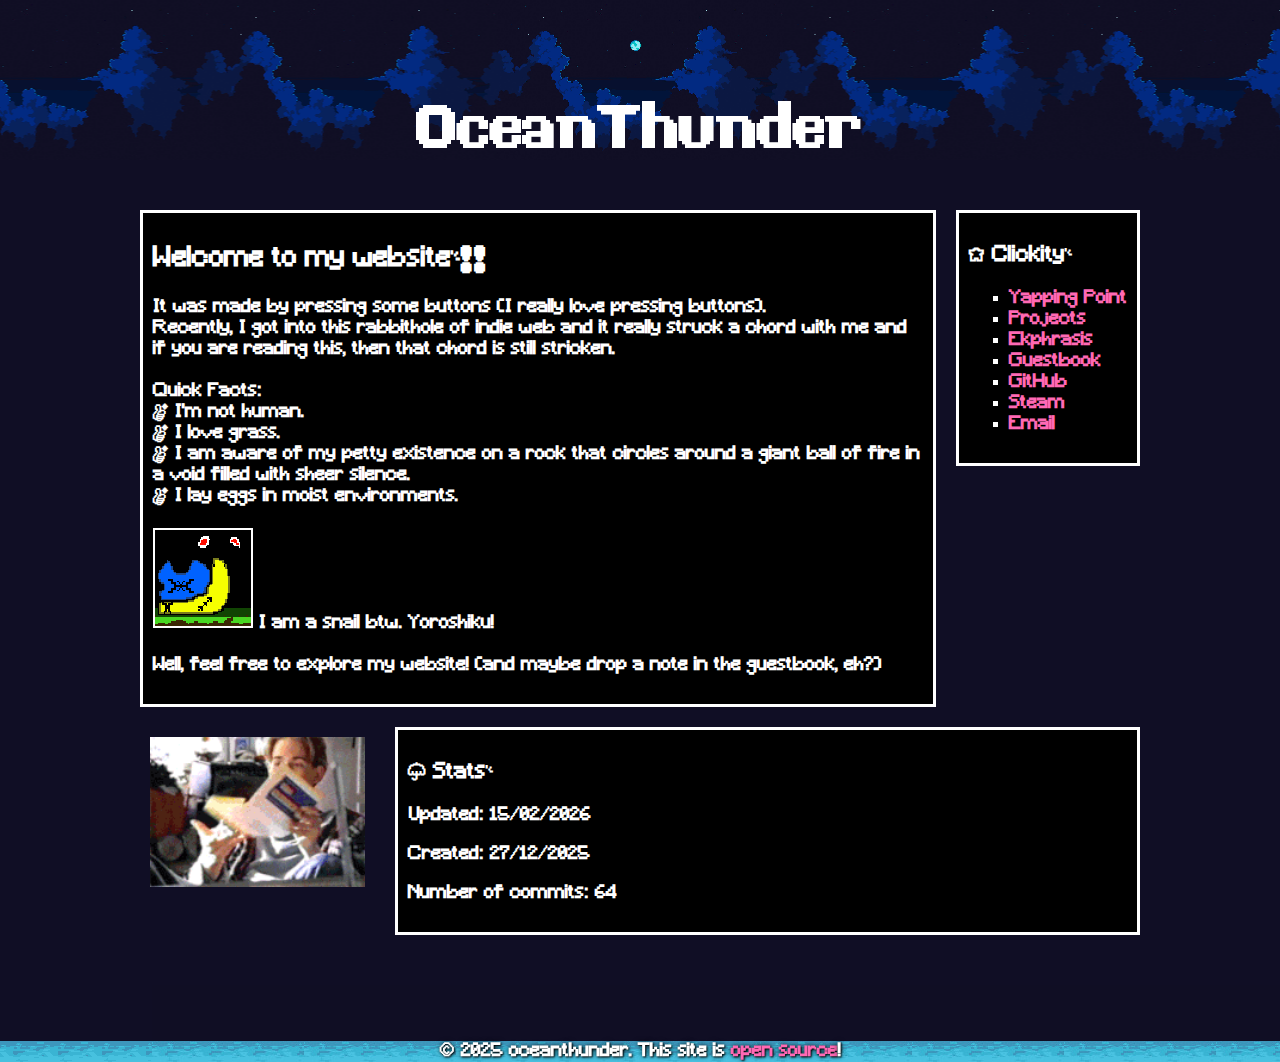
<file: index.html>
<!DOCTYPE html>
<html lang="en">
<head>
<title>Ocean Thunder</title>
<link rel="stylesheet" href="styles.css">
<script src="scripts.js"></script>
<link rel="apple-touch-icon" sizes="180x180" href="/assets/favicons/apple-touch-icon.png">
<link rel="icon" type="image/png" sizes="32x32" href="/assets/favicons/favicon-32x32.png">
<link rel="icon" type="image/png" sizes="16x16" href="/assets/favicons/favicon-16x16.png">
<link rel="manifest" href="/assets/favicons/site.webmanifest">


</head>
<body>		
<header><h1><a href="index.html"<span id="ocean">Ocean</span><span id="thunder">Thunder</span></h1></a></header>



	<div class="box">
		<main id="welcome">
			<h2>Welcome to my website<span id="emoji">zx</span></h2>
			<p>
			It was made by pressing some buttons (I really love pressing buttons).
			<br>
			Recently, I got into this rabbithole of indie web and it really struck a chord with me
			and if you are reading this, then that chord is still stricken.
			<br>
			<br>
			Quick Facts:
			<br>
			<span id="emoji">m</span> I'm not human.
			<br>
			<span id="emoji">m</span> I love grass.
			<br>
			<span id="emoji">m</span> I am aware of my petty existence on a rock that circles around a giant
			ball of fire in a void filled with sheer silence.
			<br>
			<span id="emoji">m</span> I lay eggs in moist environments. 
			<br>
			<br>
			<img id="snail" src="assets/snail.png"> I am a snail btw. Yoroshiku!
			<br>
			<br>
			Well, feel free to explore my website! (and maybe drop a note in the guestbook, eh?)
			</p>
		</main>

		<nav id="links"><h3><span id="emoji">F</span> Clickity<span id="emoji">z</span></h3>
			<ul>
				<li><a href="yap.html">Yapping Point</a></li>
				<li><a href="projects.html">Projects</a></li>
				<li><a href="ekphrasis.html">Ekphrasis</a></li>
				<li><a href="https://oceanthunder.atabook.org">Guestbook</a></li>
				<li><a href="https://www.github.com/oceanthunder">GitHub<a></li>
				<li><a href="https://steamcommunity.com/id/oceanthunder/">Steam<a></li>
				<li><a href="mailto:admin@oceanthunder.dev">Email</a></li>
			</ul>
		</nav>

		<nav id="gifs" title="stuff i like">
		</nav>
		<main id="stats">
			<h3><span id="emoji">c</span> Stats<span id="emoji">z</span></h3>
			<p>Updated: 15/02/2026</p>
			<p>Created: 27/12/2025</p>
			<p>Number of commits: 64</p>
		</main>
	</div> 




<footer>&#169; 2025 oceanthunder. This site is&nbsp;<a href="https://github.com/oceanthunder/oceanthunder.github.io"> open source</a>!</footer>

<script data-goatcounter="https://oceanthunder.goatcounter.com/count"
        async src="https://gc.zgo.at/count.js"></script>

</body>
</html>
</file>
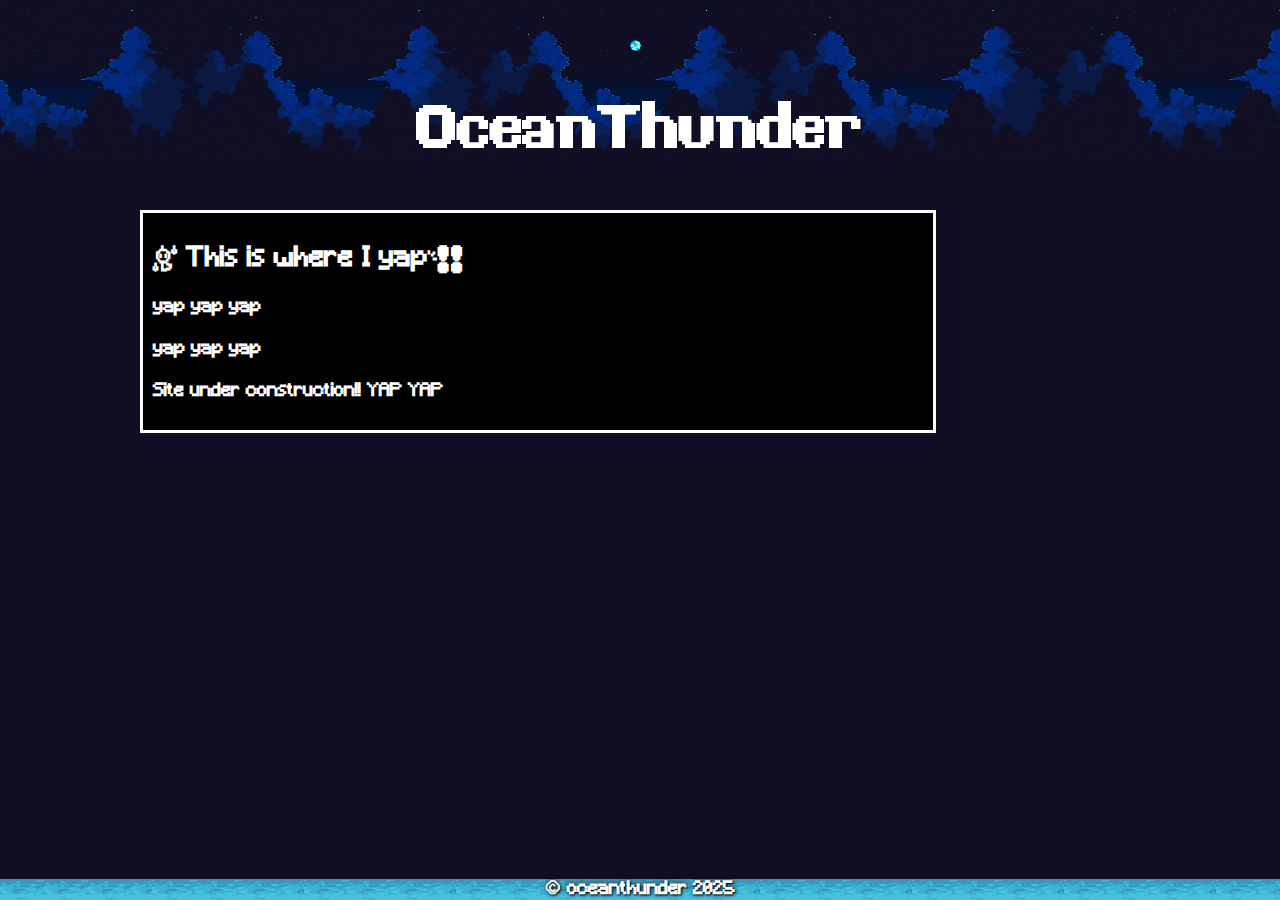
<file: about.html>
<!DOCTYPE html>

<html lang="en">
	<head>
		<title>Ocean Thunder</title>
		<link rel="stylesheet" href="styles.css">
		<script src="scripts.js"></script>
	</head>
	<body>
 		
			<header><h1><span id="ocean">Ocean</span><span id="thunder">Thunder</span></h1></header>




		<div class="box">
			<main id="welcome">
				<h2><span id="emoji">b</span> This is where I yap<span id="emoji">zx</span></h2>
				<p>
				yap yap yap
				<br>
				<br>
				yap yap yap
				<br>
				<br>
				Site under construction!! YAP YAP
				</p>
			</main>
		</div> 

			<footer>&#169; oceanthunder 2025</footer>
	</body>
</html>
</file>
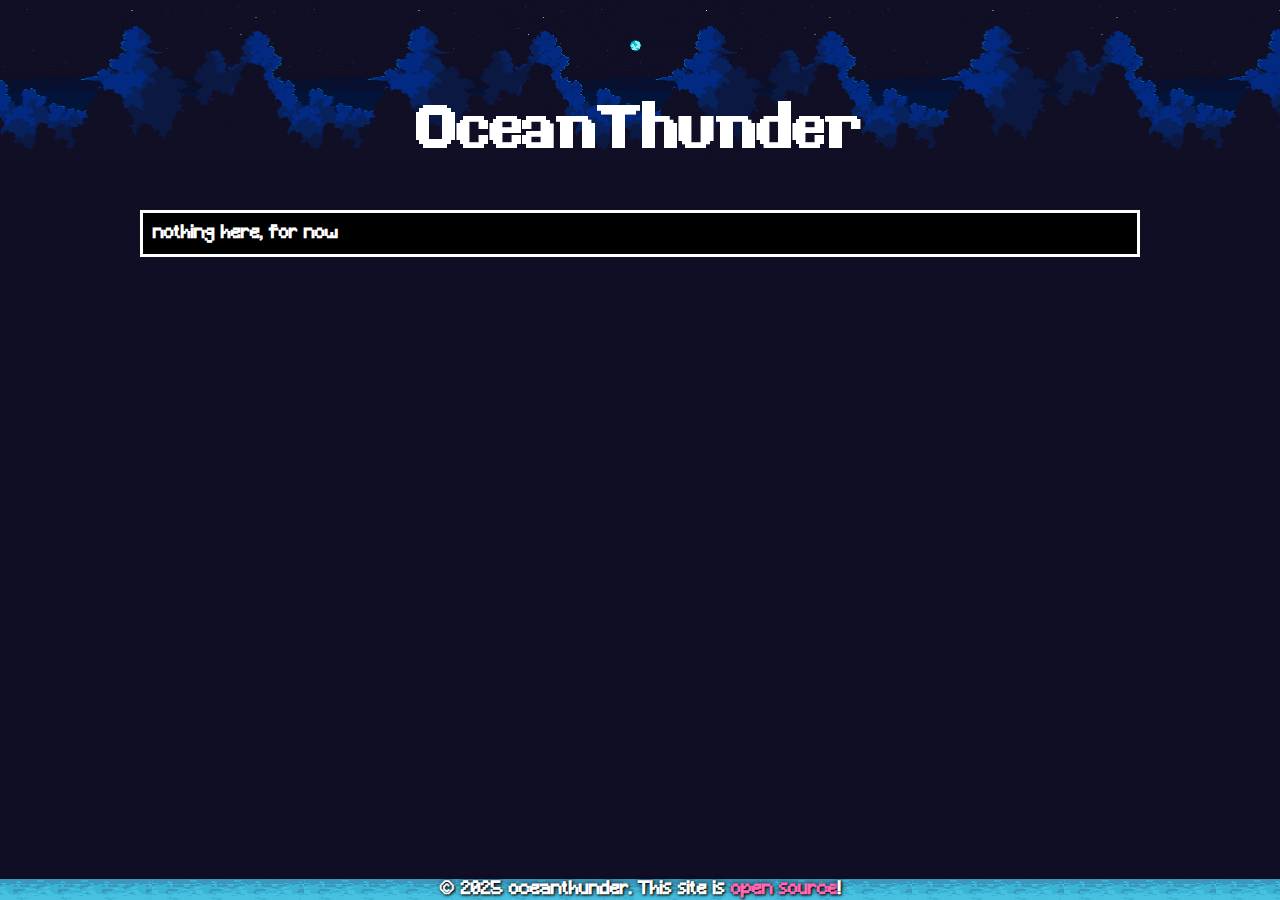
<file: blog.html>
<!DOCTYPE html>
<html lang="en">
<head>
<title>Ocean Thunder</title>
<link rel="stylesheet" href="styles.css">
<script src="scripts.js"></script>
</head>
<body> 		
<header><h1><a href="index.html"<span id="ocean">Ocean</span><span id="thunder">Thunder</span></h1></a></header>



	<div class="box">
		<main id="about">
			nothing here, for now
	</div> 

		

<footer>&#169; 2025 oceanthunder. This site is&nbsp;<a href="https://github.com/oceanthunder/oceanthunder.github.io"> open source</a>!</footer>
</body>
</html>
</file>
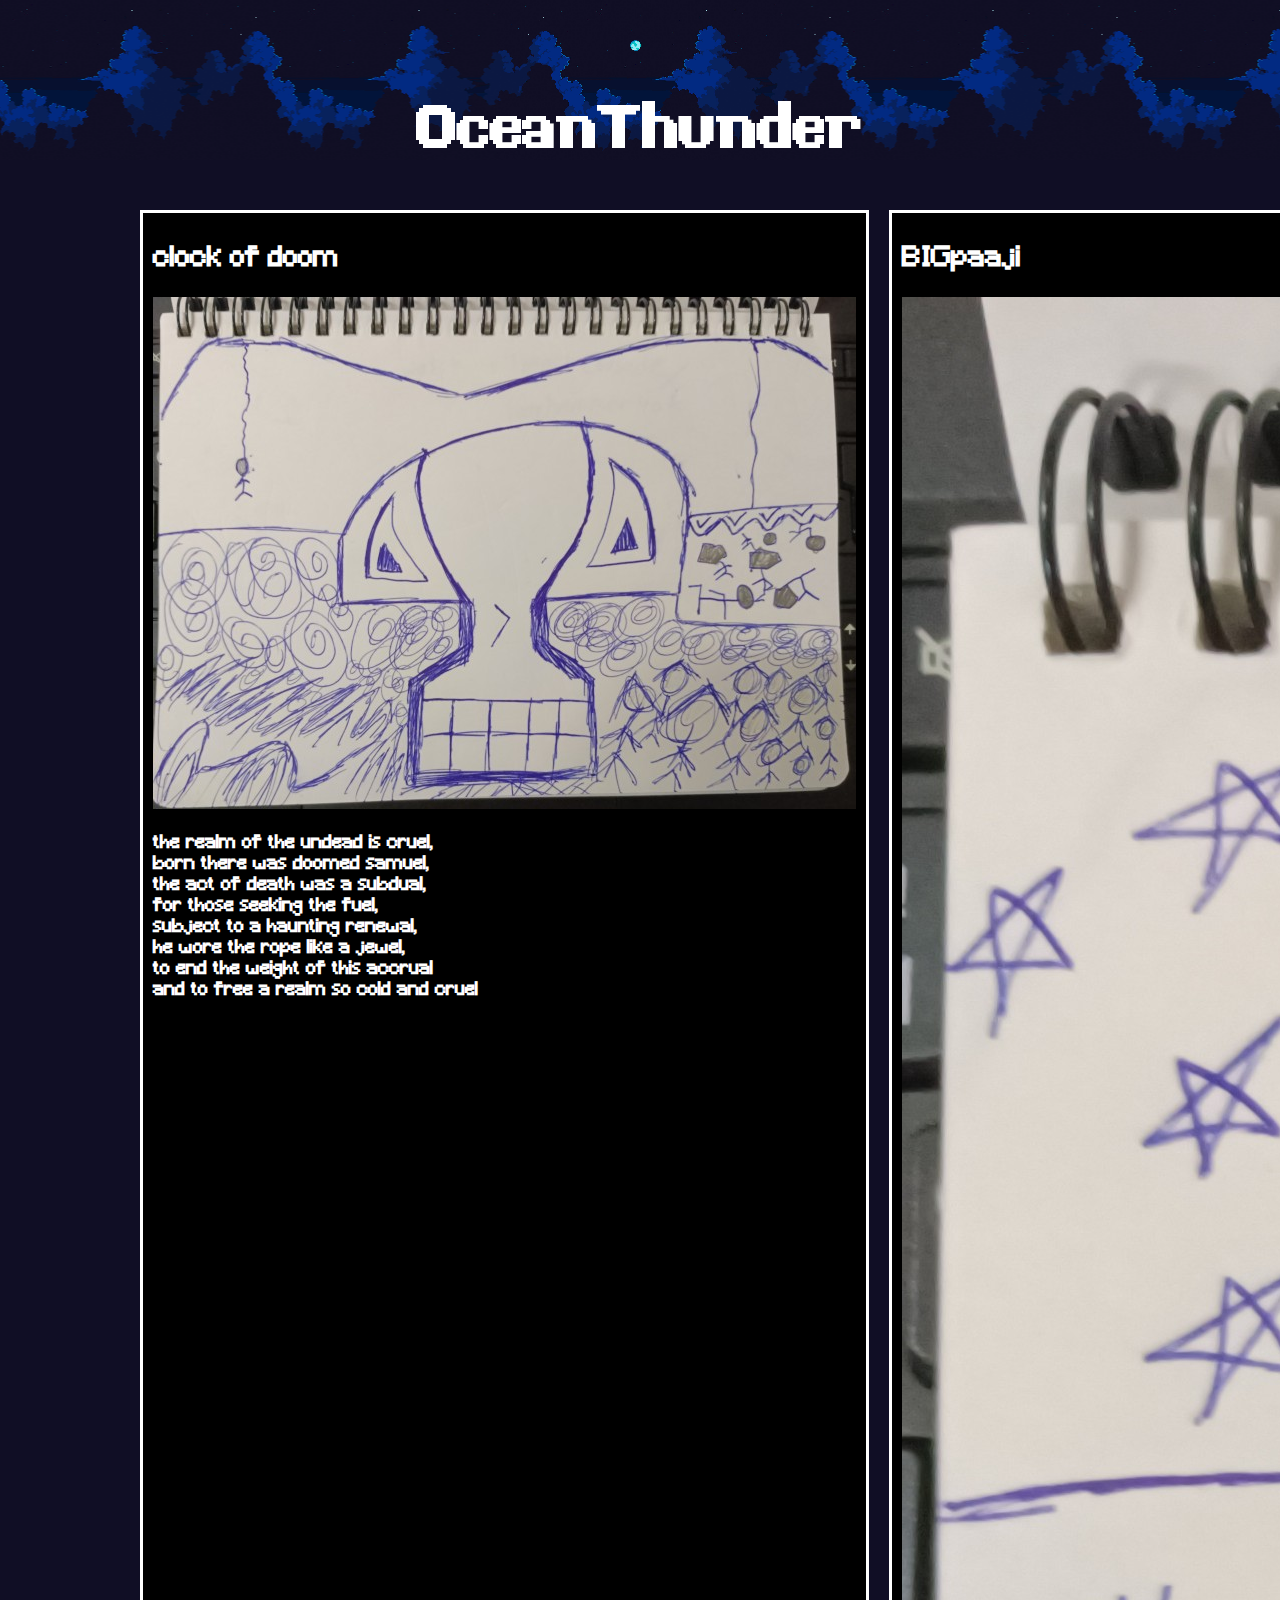
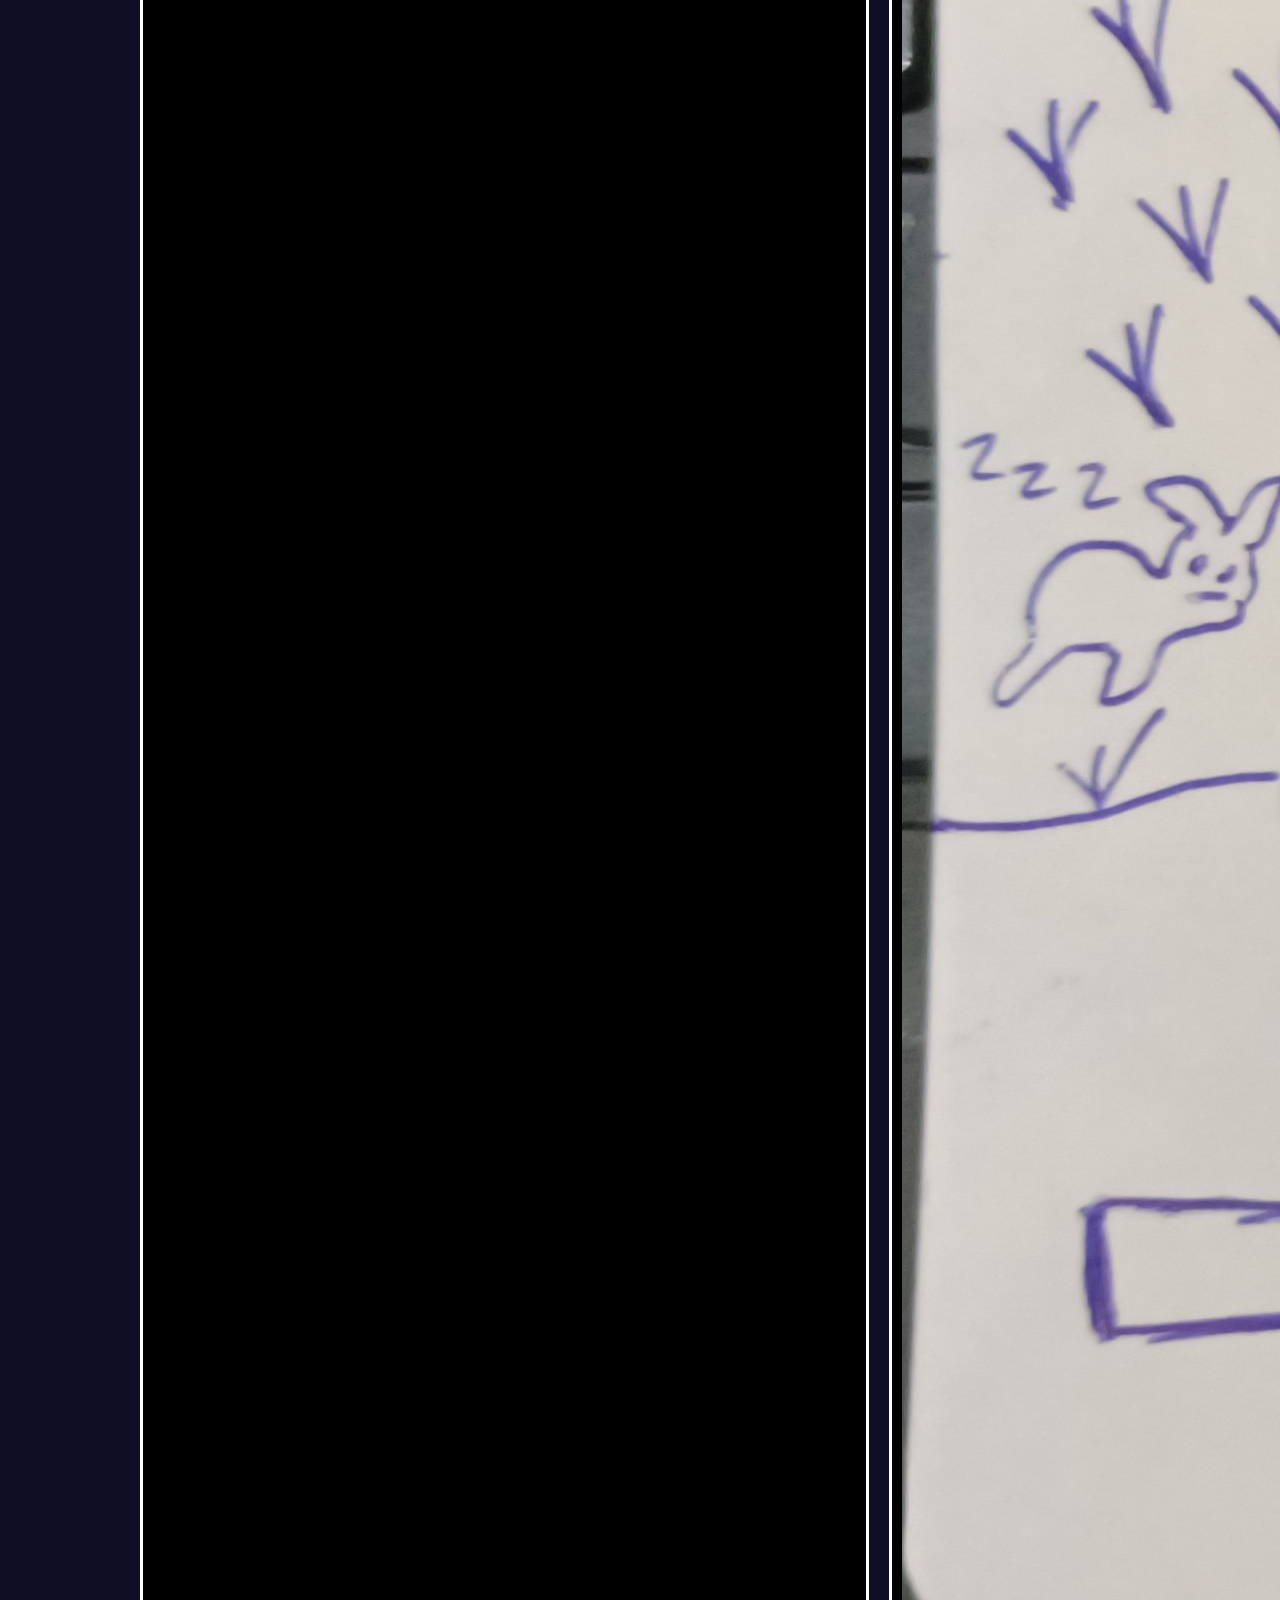
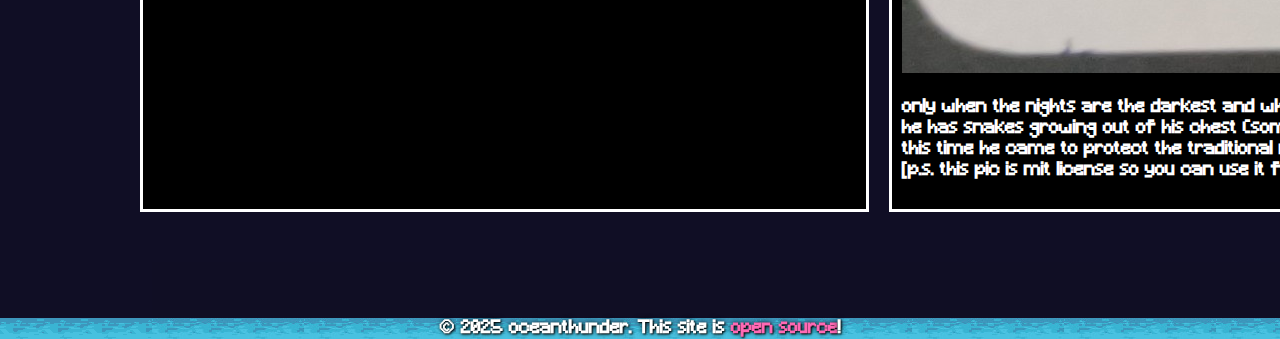
<file: ekphrasis.html>
<!DOCTYPE html>
<html lang="en">
<head>
<title>Ocean Thunder</title>
<link rel="stylesheet" href="styles.css">
<script src="scripts.js"></script>
<link rel="apple-touch-icon" sizes="180x180" href="/assets/favicons/apple-touch-icon.png">
<link rel="icon" type="image/png" sizes="32x32" href="/assets/favicons/favicon-32x32.png">
<link rel="icon" type="image/png" sizes="16x16" href="/assets/favicons/favicon-16x16.png">
<link rel="manifest" href="/assets/favicons/site.webmanifest">


</head>
<body> 		
<header><h1><a href="index.html"<span id="ocean">Ocean</span><span id="thunder">Thunder</span></h1></a></header>



	<div class="box">

		<main class="ekphrasis">
			<h2>clock of doom</h2>
			<img src="assets/doodles/doom.jpeg">
			</a>
			<p>
			the realm of the undead is cruel, 
			<br>
			born there was doomed samuel,
			<br>
			the act of death was a subdual,
			<br>
			for those seeking the fuel, 
			<br>
			subject to a haunting renewal,
			<br>
			he wore the rope like a jewel,
			<br>
			to end the weight of this accrual 
			<br>
			and to free a realm so cold and cruel
			</p>
		</main>

		<main class="ekphrasis">
			<h2>BIGpaaji</h2>
			<img src="assets/doodles/bigfoot.jpeg">
			</a>
			<p>
			only when the nights are the darkest and when the air is filled with terror does BIGpaaji appear.
			<br>
			he has snakes growing out of his chest (some say they are hair, but that's a stupid hypothesis since
			he shaves every single day) and he wears suspenders becuase he always forgets the damned leg day.
			<br>
			this time he came to protect the traditional race between the tortoise and the rabbit, on a starry
			night.
			<br>
			[p.s. this pic is mit license so you can use it freely but don't remove the mit tag because if you do,
			BIGpaaji would be upset! (he likes everything mit)]
			</p>
		</main>

		<main class="ekphrasis">
			<h2>bongozaki: the departure</h2>
			<img src="assets/doodles/bongo.jpeg">
			</a>
			<p>
			bongo cat just got thrown out of the plane by miyazaki!
			<br>
			but can you blame miyazaki for that?? i mean he was going on a war against the bongos and he didn't 
			want the bongo cat to see the destruction of bongopia...
			<br>
			with a heavy heart miyazaki departs, the sunset signifying this depressing departure towards a new
			future without the bongs and bongers, and the clouds vibing to the last of the bongos.
			</p>
		</main>	

	</div> 

		

<footer>&#169; 2025 oceanthunder. This site is&nbsp;<a href="https://github.com/oceanthunder/oceanthunder.github.io"> open source</a>!</footer>
</body>
</html>
</file>
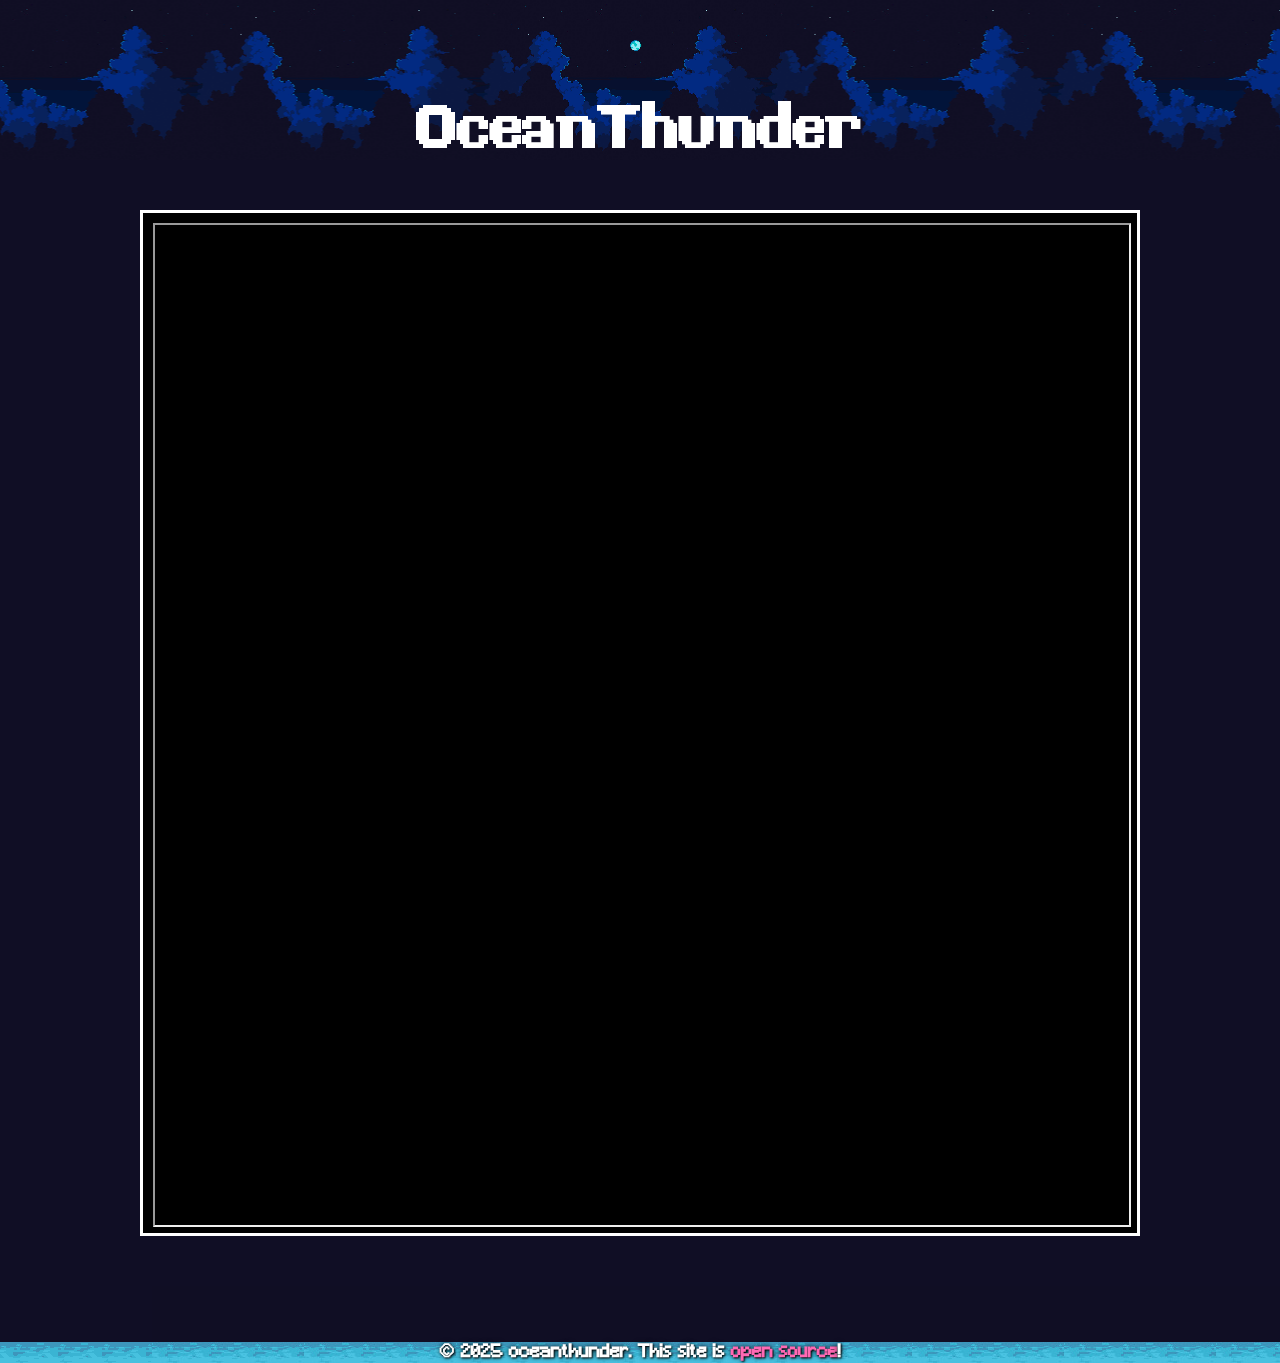
<file: guestbook.html>
<!DOCTYPE html>

<html lang="en">
	<head>
		<title>Ocean Thunder</title>
		<link rel="stylesheet" href="styles.css">
		<script src="scripts.js"></script>
	</head>
	<body>
 		
			<header><h1><span id="ocean">Ocean</span><span id="thunder">Thunder</span></h1></header>




		<div class="box">
			<main id="guest">
				<iframe src="https://oceanthunder.atabook.org/"></iframe>
			</main>
		</div> 

		<footer>&#169; 2025 oceanthunder. This site is&nbsp;<a href="https://github.com/oceanthunder/oceanthunder.github.io"> open source</a>!</footer>
	</body>
</html>
</file>
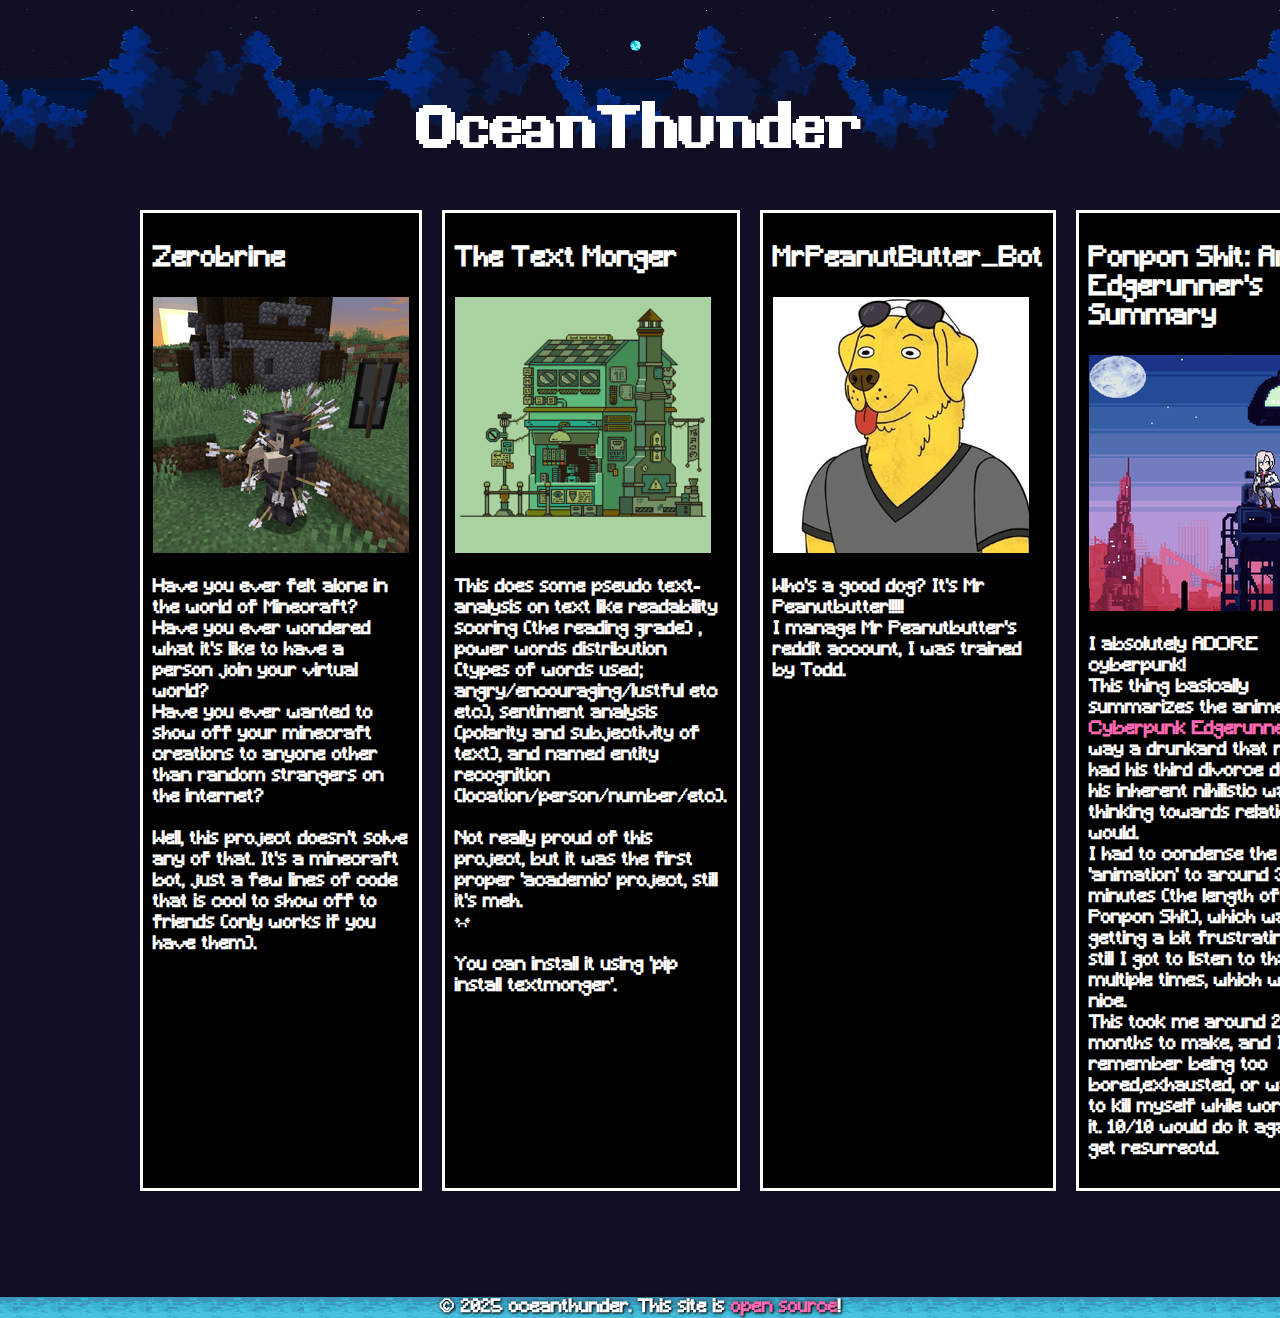
<file: projects.html>
<!DOCTYPE html>
<html lang="en">
<head>
<title>Ocean Thunder</title>
<link rel="stylesheet" href="styles.css">
<script src="scripts.js"></script>
<link rel="apple-touch-icon" sizes="180x180" href="/assets/favicons/apple-touch-icon.png">
<link rel="icon" type="image/png" sizes="32x32" href="/assets/favicons/favicon-32x32.png">
<link rel="icon" type="image/png" sizes="16x16" href="/assets/favicons/favicon-16x16.png">
<link rel="manifest" href="/assets/favicons/site.webmanifest">


</head>
<body> 		
<header><h1><a href="index.html"<span id="ocean">Ocean</span><span id="thunder">Thunder</span></h1></a></header>



	<div class="box">

		<main class="project">
			<h2>Zerobrine</h2>
			<a href="https://youtu.be/35-TeWmnmro">
			<img src="assets/zerobrine.png">
			</a>
			<p>
			Have you ever felt alone in the world of Minecraft?
			<br>
			Have you ever wondered what it's like to have a person join your virtual world?
			<br>
			Have you ever wanted to show off your minecraft creations to anyone other than random strangers on 
			the internet?
			<br>
			<br>
			Well, this project doesn't solve any of that. It's a minecraft bot, just a few lines of code
			that is cool to show off to friends (only works if you have them).
			</p>
		</main>

		<main class="project">
			<h2>The Text Monger</h2>
			<a href="https://pypi.org/project/textmonger/">
			<img src="assets/monger.png">
			</a>
			<p>
			This does some pseudo text-analysis on text like readability scoring (the reading grade)
			, power words distribution (types of words used; angry/encouraging/lustful etc etc),
			sentiment analysis (polarity and subjectivity of text),
			and named entity recognition (location/person/number/etc).
			<br>
			<br>
			Not really proud of this project, but it was the first proper 'academic' project, still it's meh.
			<br>
			<span id="emoji">l</span>
			<br>
			<br>
			You can install it using 'pip install textmonger'.
			</p>
		</main>

		<main class="project">
			<h2>MrPeanutButter_Bot</h2>
			<a href="https://www.reddit.com/user/MrPeanutButter_Bot/">
			<img src="assets/peanutbutter.png">
			</a>
			<p>
			Who's a good dog? It's Mr Peanutbutter!!!!!
			<br>
			I manage Mr Peanutbutter's reddit account, I was trained by Todd.
			</p>
		</main>

		<main class="project">
			<h2>Ponpon Shit: An Edgerunner's Summary</h2>
			<a href="https://scratch.mit.edu/projects/931259605/">
			<img src="assets/ponpon.png">
			</a>
			<p>
			I absolutely ADORE cyberpunk!
			<br>
			This thing basically summarizes the anime <a href="https://www.cyberpunk.net/en/edgerunners">
			Cyberpunk Edgerunners</a>, the way a drunkard that recently had his third divorce due to his inherent 
			nihilistic way of thinking towards relationships would.
			<br>
			I had to condense the whole 'animation' to around 3 minutes (the length of Ponpon Shit), which was 
			getting a bit frustrating but still I got to listen to that song multiple times, which was nice.
			<br>
			This took me around 2 months to make, and I don't remember being too bored,exhausted, or wanting to 
			kill myself while working on it. 10/10 would do it again if i get resurrectd.
			</p>
		</main>
		
	</div> 

		

<footer>&#169; 2025 oceanthunder. This site is&nbsp;<a href="https://github.com/oceanthunder/oceanthunder.github.io"> open source</a>!</footer>
</body>
</html>
</file>
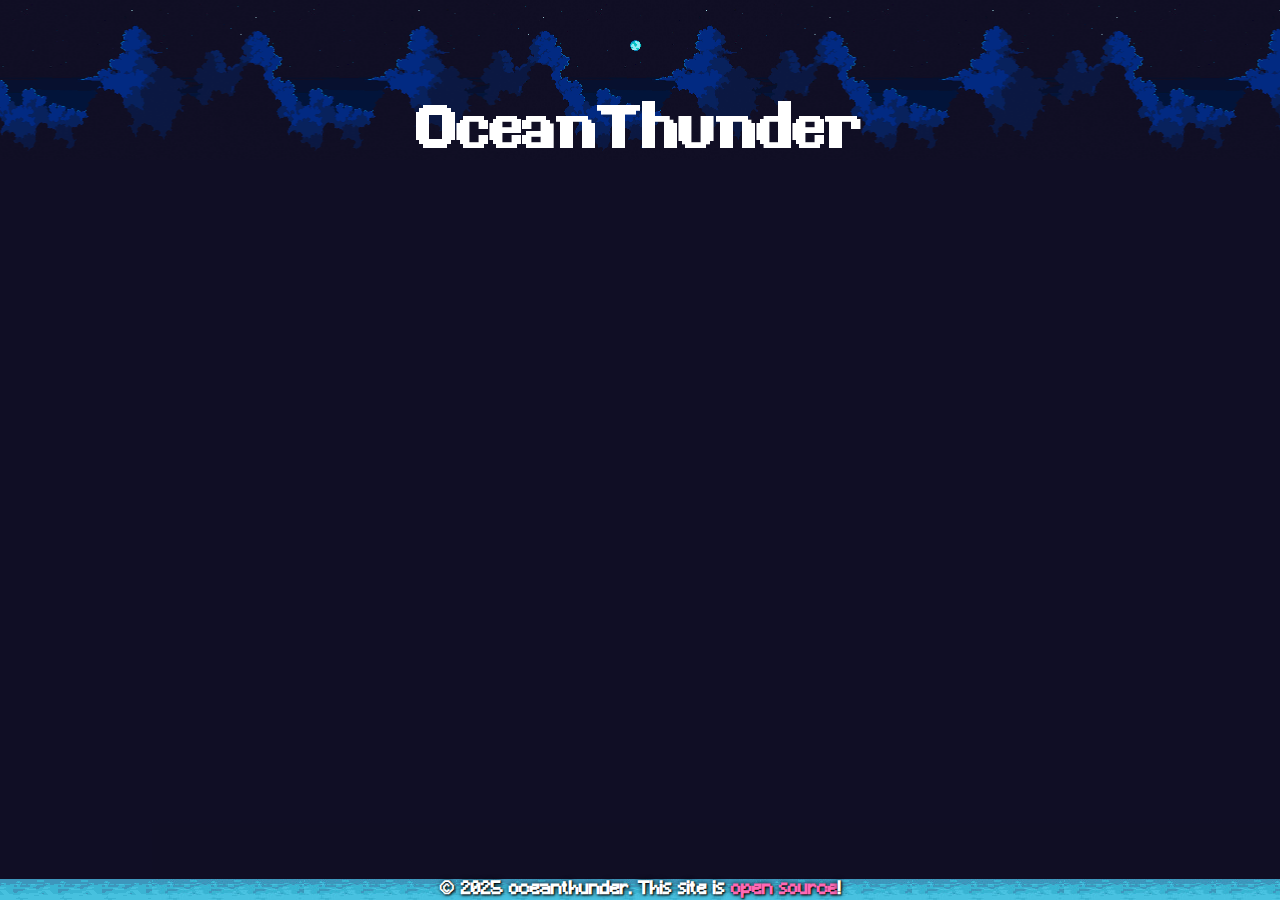
<file: template.html>
<!DOCTYPE html>
<html lang="en">
<head>
<title>Ocean Thunder</title>
<link rel="stylesheet" href="styles.css">
<script src="scripts.js"></script>
<link rel="apple-touch-icon" sizes="180x180" href="/assets/favicons/apple-touch-icon.png">
<link rel="icon" type="image/png" sizes="32x32" href="/assets/favicons/favicon-32x32.png">
<link rel="icon" type="image/png" sizes="16x16" href="/assets/favicons/favicon-16x16.png">
<link rel="manifest" href="/assets/favicons/site.webmanifest">


</head>
<body> 		
<header><h1><a href="index.html"<span id="ocean">Ocean</span><span id="thunder">Thunder</span></h1></a></header>



	<div class="box">
	</div> 

		

<footer>&#169; 2025 oceanthunder. This site is&nbsp;<a href="https://github.com/oceanthunder/oceanthunder.github.io"> open source</a>!</footer>
</body>
</html>
</file>
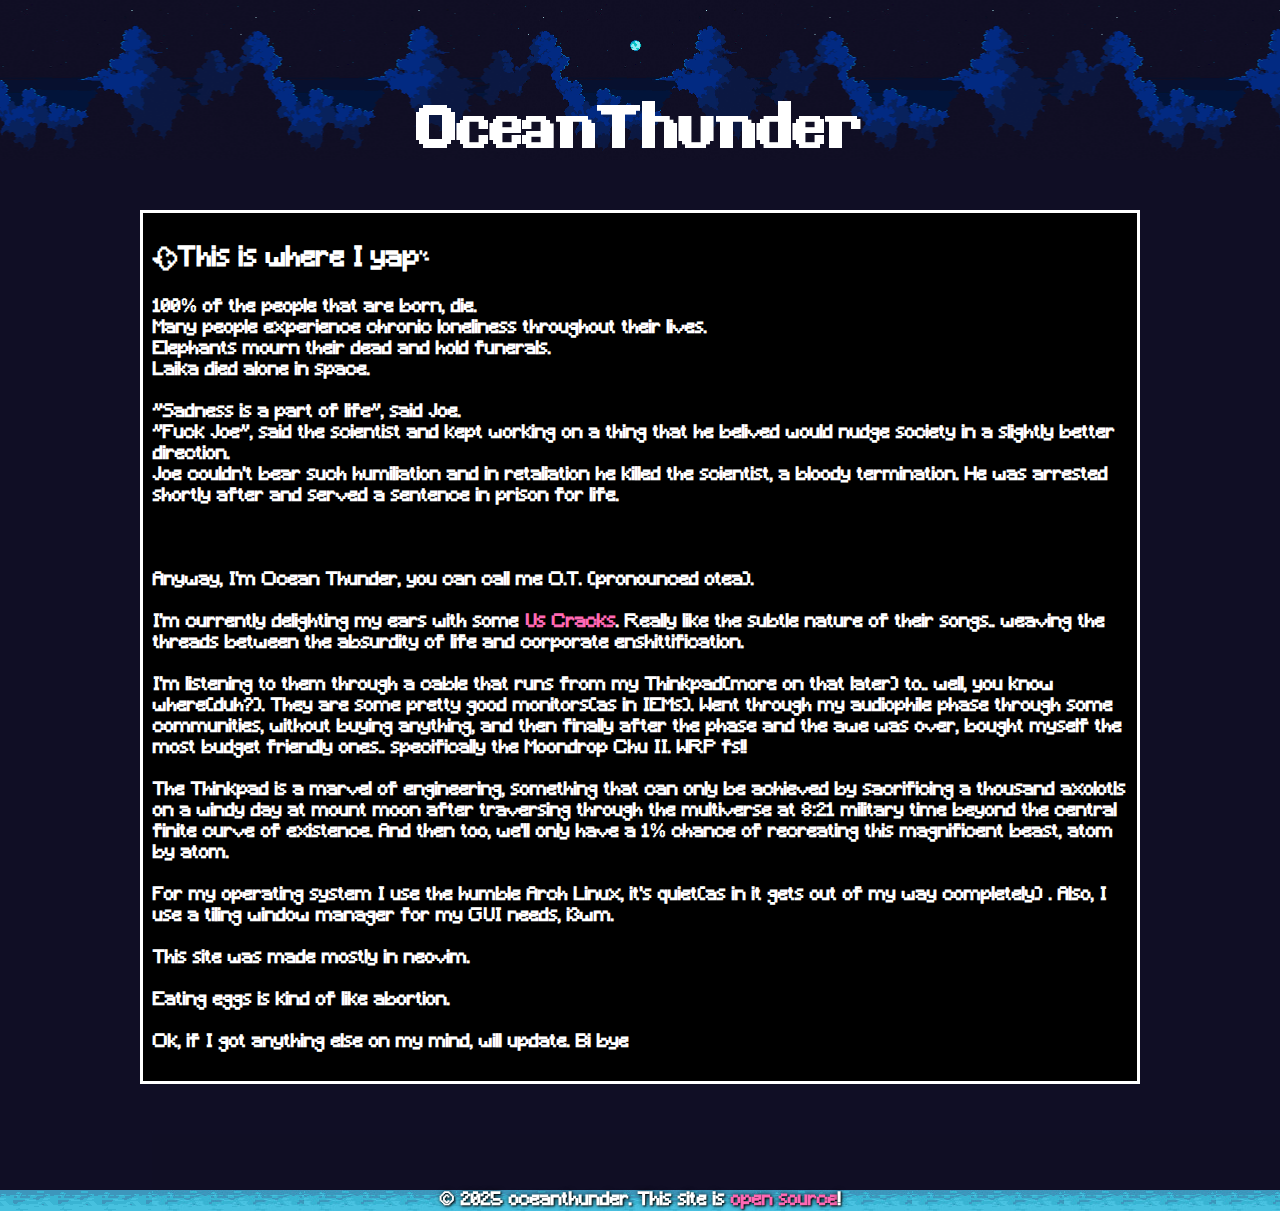
<file: yap.html>
<!DOCTYPE html>
<html lang="en">
<head>
<title>Ocean Thunder</title>
<link rel="stylesheet" href="styles.css">
<script src="scripts.js"></script>
<link rel="apple-touch-icon" sizes="180x180" href="/assets/favicons/apple-touch-icon.png">
<link rel="icon" type="image/png" sizes="32x32" href="/assets/favicons/favicon-32x32.png">
<link rel="icon" type="image/png" sizes="16x16" href="/assets/favicons/favicon-16x16.png">
<link rel="manifest" href="/assets/favicons/site.webmanifest">


</head>
<body> 		
<header><h1><a href="index.html"<span id="ocean">Ocean</span><span id="thunder">Thunder</span></h1></a></header>



	<div class="box">
		<main id="about">
			<h2><span id="emoji">p</span>This is where I yap<span id="emoji">z</span></h2>
			<p>
			100% of the people that are born, die.
			<br>
			Many people experience chronic loneliness throughout their lives.
			<br>
			Elephants mourn their dead and hold funerals.
			<br>
			Laika died alone in space.
			<br>
			<br>
			"Sadness is a part of life", said Joe.
			<br>
			"Fuck Joe", said the scientist and kept working on a thing that he belived would nudge society in a
			slightly better direction.
			<br>
			Joe couldn't bear such humiliation and in retaliation he killed the scientist, a bloody termination.
			He was arrested shortly after and served a sentence in prison for life.
			<br>
			<br>
			<br>
			<br>
			Anyway, I'm Ocean Thunder, you can call me O.T. (pronounced otea).
			<br>
			<br>
			I'm currently delighting my ears with some <a href="https://cyberpunk.fandom.com/wiki/Us_Cracks">
			Us Cracks</a>. Really like the subtle nature of their songs.. weaving the threads between the absurdity
			of life and corporate enshittification.
			<br>
			<br>
			I'm listening to them through a cable that runs from my Thinkpad(more on that later) to.. well, you 
			know where(duh?). They are some pretty good monitors(as in IEMs). Went through my audiophile phase
			through some communities, without buying anything, and then finally after the phase and the awe was 
			over, bought myself the most budget friendly ones.. specifically the Moondrop Chu II. WRP fs!!
			<br>
			<br>
			The Thinkpad is a marvel of engineering, something that can only be achieved by sacrificing a thousand
			axolotls on a windy day at mount moon after traversing through the multiverse at 8:21 military time
			beyond the central finite curve of existence. And then too, we'll only have a 1% chance of recreating
			this magnificent beast, atom by atom. 
			<br>
			<br>
			For my operating system I use the humble Arch Linux, it's quiet(as in it gets out of my way completely)				. Also, I use a tiling window manager for my GUI needs, i3wm. 
			<br>
			<br>
			This site was made mostly in neovim. 
			<br>
			<br>
			Eating eggs is kind of like abortion.
			<br>
			<br>
			Ok, if I got anything else on my mind, will update. Bi bye 
			</p>
		</main>
	</div> 



<footer>&#169; 2025 oceanthunder. This site is&nbsp;<a href="https://github.com/oceanthunder/oceanthunder.github.io"> open source</a>!</footer>
</body>
</html>
</file>
<file: styles.css>
@font-face {
  font-family: 'retrotech';
  src: url('/assets/fonts/retrotech.ttf') format('truetype');
}

@font-face {
  font-family: 'emoji';
  src: url('/assets/fonts/emoji.ttf') format('truetype');
}

@font-face {
  font-family: 'minecraft';
  src: url('/assets/fonts/minecraft.ttf') format('truetype');
}

a, button {
  color: hotpink;
  text-decoration: none;
}

a:hover {
  text-decoration: underline;
}

body {
	background-color: #100e25;
	margin: 0;
  	padding: 0;
	font-family: 'minecraft';
	font-weight: bold;
	font-size: large;
}

#emoji {
	font-family: 'emoji';
}

html, body {
  height: 100%; 
}

header {
    display: flex;
    flex-direction: column;
    background-image: url('assets/clouds1.png'), url('assets/clouds.png');
    background-position: center center, center center;
    background-repeat: no-repeat, repeat-x; 
    height: 160px;
    justify-content: flex-end;
    align-items: center;
    font-family: 'retrotech';
}

h1 {
	margin: 0;
}

#ocean, #thunder {
  font-size: 4rem;
  white-space: nowrap;
}

#ocean, #ocean:hover {
  color: #ffffff;
  text-decoration: none;
}

#thunder {
  display: inline-block;
  color: #fff;
  --glow-color: #fcc01e;
  --spark-color: #fff6aa;
  font-weight: bold;
  animation: thunder 7s linear infinite;
}

@keyframes thunder {
  0%, 30%, 36%, 40%, 50%, 100% {
    text-shadow: none;
    transform: translate(0, 0);
  }

  31% {
    text-shadow: 0 0 10px var(--glow-color), 0 0 20px #fff;
    filter: brightness(1.5);
    opacity: 1;
    transform: translate(-2px, 1px);
  }
  32% {
    transform: translate(2px, -1px);
  }
  33% {
    text-shadow: 0 0 30px var(--glow-color), 0 0 60px var(--spark-color);
    transform: translate(-1px, -2px);
  }
  35% {
    text-shadow: none;
    filter: brightness(0.8);
    transform: translate(0, 0);
  }

  38% {
    text-shadow: 0 0 40px var(--glow-color), 0 0 80px var(--spark-color);
    filter: brightness(2);
    transform: translate(3px, 1px) scale(1.05);
  }
  40% {
    transform: translate(-3px, -1px) scale(1.05);
  }
  42% {
    text-shadow: 0 0 10px var(--glow-color);
    filter: brightness(1.2);
    transform: translate(0, 0) scale(1);
  }
}

.box {
    max-width: 1000px;
    margin: 25px auto;
    padding: 25px;
    color: white;
    display: grid;
    grid-gap: 20px;
    grid-template-columns: repeat(20, 1fr); 
}

nav, main {
    border: white 3px solid;
    background-color: black;
    padding: 10px;
}

#welcome {
    grid-row: 1;
    grid-column: span 16; 
    height: max-content;
}

#links {
    grid-row: 1;
    grid-column: span 4;
    height: max-content;
}

#gifs {
    grid-row: 2;
    grid-column: span 5;
    height: 150px;
    background-color: #100e25;
    border: #100e25;
    display: flex;
    justify-content: center;
}

#stats {
    grid-row: 2;
    grid-column: span 15;
    height: max-content;
}

#guest {
    grid-row: 1;
    grid-column: span 20;
    height: 1000px;
}

#guest iframe {
    width: 100%;
    height: 100%;
}

#about {
    grid-row: 1;
    grid-column: span 20;
    height: max-content;
}

#snail {
   border: white 2px solid; 
}

ul {
   list-style-type: square;
}	

footer {
  position: sticky;
  top: 100%;
  background-image: url('assets/ocean.gif'), url('assets/ocean.png');
  background-repeat: no-repeat, repeat;
  height: 77px;
  color: white;
  text-shadow: 0 0 5px rgba(0, 0, 0, 0.8), 1px 1px 2px rgba(0, 0, 0, 1);
  display: flex;     
  justify-content: center;
  align-items: flex-end; 
  font-weight: bold;
}
</file>
